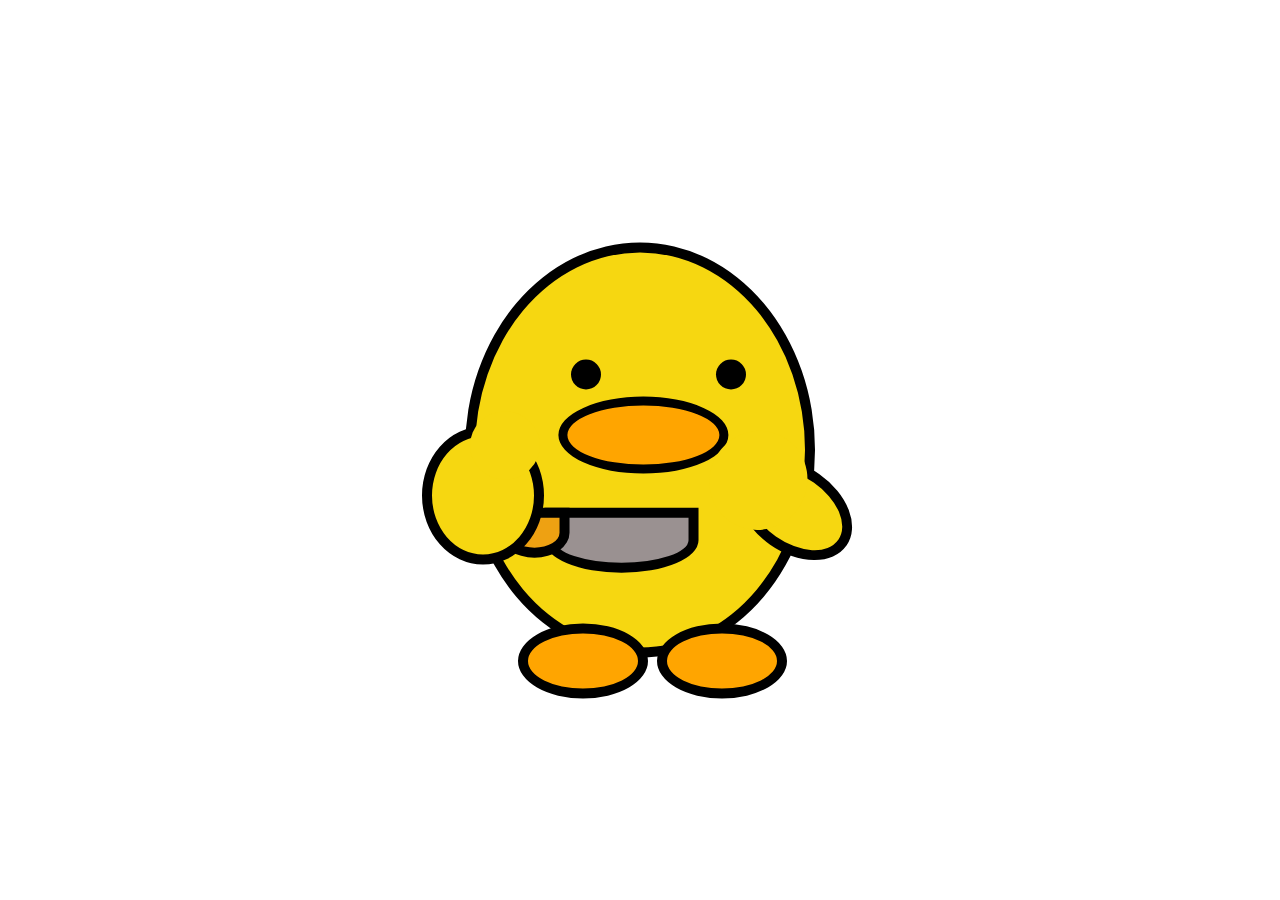
<file: animals/duckKnife/index.html>
<!DOCTYPE html>
<html lang="en">
<head>
    <meta charset="UTF-8">
    <meta http-equiv="X-UA-Compatible" content="IE=edge">
    <meta name="viewport" content="width=device-width, initial-scale=1.0">
    <title>DuckKnife</title>
    <link rel="stylesheet" href="style.css" />
</head>
<body>
      <div class="duck">
          <div class="eye"></div>
          <div class="nose"></div>
          <div class="hand-left"></div>
           <div class="hand-right"></div>
           <div class="knife"></div>
          <div class="leg-left"></div>
          <div class="leg-right"></div>
      </div>
</body>
</html>
</file>
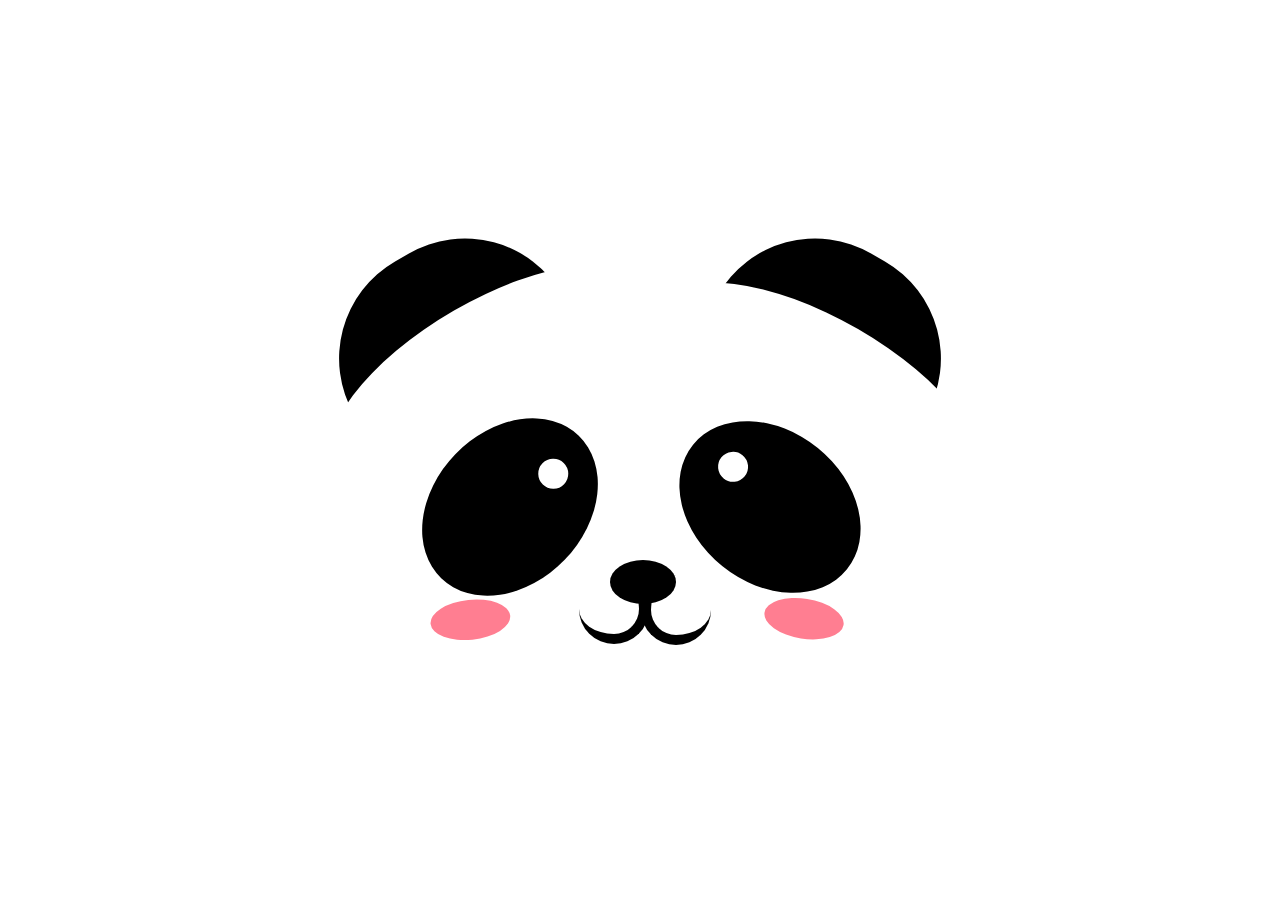
<file: animals/panda1/index.html>
<!DOCTYPE html>
<html lang="en">
<head>
    <meta charset="UTF-8">
    <meta http-equiv="X-UA-Compatible" content="IE=edge">
    <meta name="viewport" content="width=device-width, initial-scale=1.0">
    <title>cutePanda</title>
    <link rel="stylesheet" href="style.css" />
</head>
<body>

    <div class="panda">
        <div class="left-ear"></div>
        <div class="right-ear"></div>
        <div class="left-eye"></div>
        <div class="right-eye"></div>
        <div class="nose">
            <div class="line"></div>
        </div>
    </div>
    
</body>
</html>
</file>
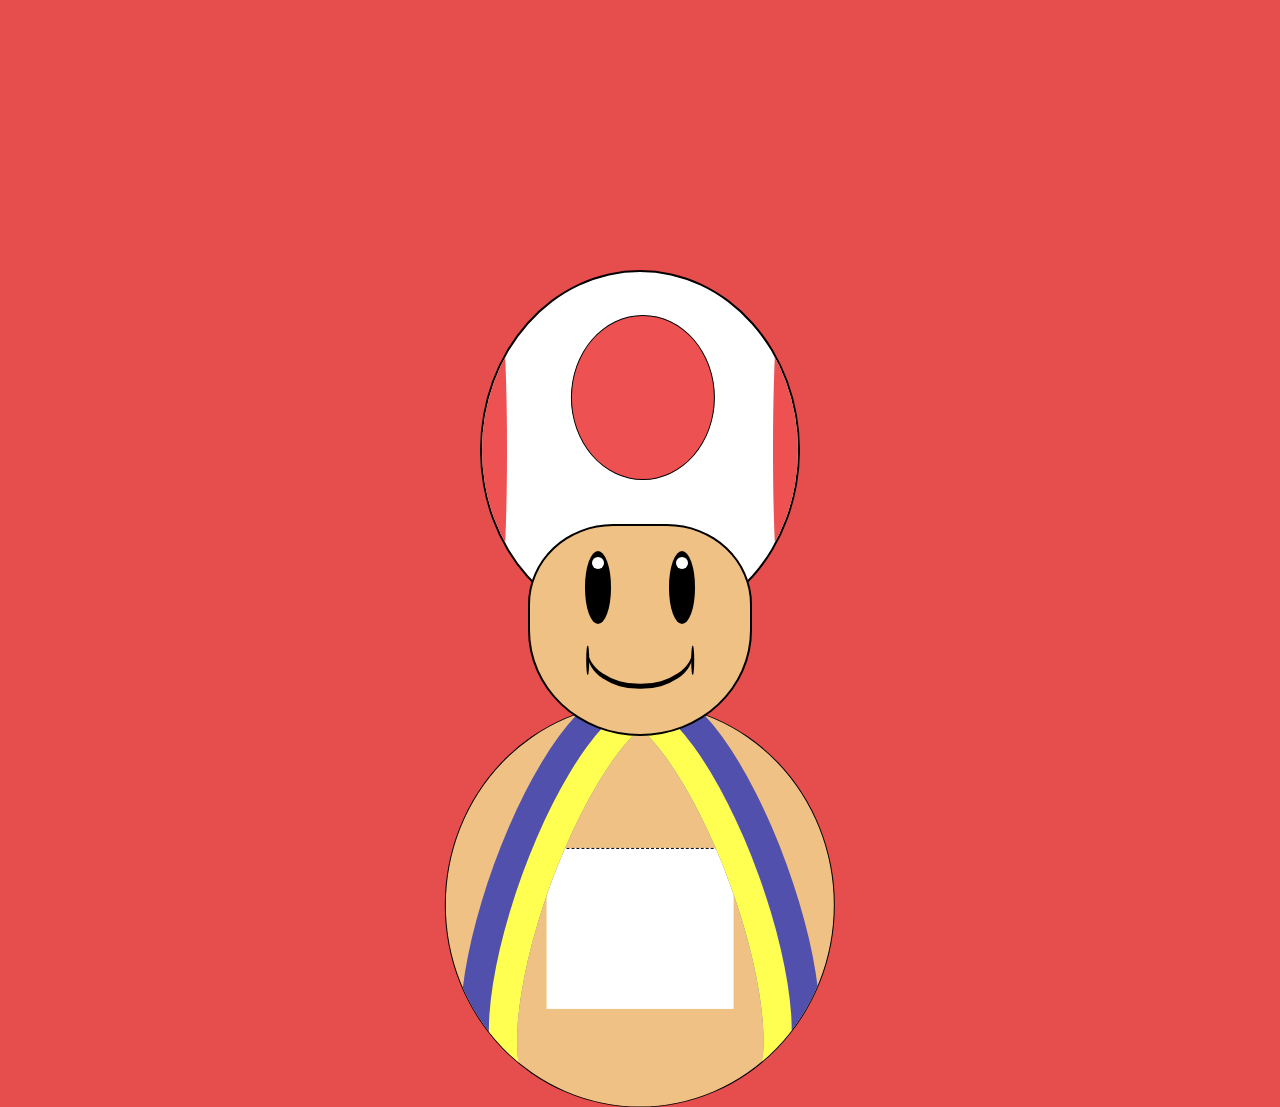
<file: characters/Tod/index.html>
<!DOCTYPE html>
<html lang="en">
<head>
    <meta charset="UTF-8">
    <meta http-equiv="X-UA-Compatible" content="IE=edge">
    <meta name="viewport" content="width=device-width, initial-scale=1.0">
    <title>Tod</title>
    <link rel="stylesheet" href="style.css" />
</head>
<body>
    <div class="tod">
         <div class="mushroom">
             <div class="left-circle"></div>
             <div class="right-circle"></div>
         </div>
         <div class="face">
             <div class="left-eye"></div>
             <div class="right-eye"></div>
             <div class="mouth"></div>
         </div>
         <div class="body">
             <div class="shirt-left"></div>
             <div class="shirt-right"></div>
             <div class="shirt-middle"></div>
         </div>
    </div>
</body>
</html>
</file>
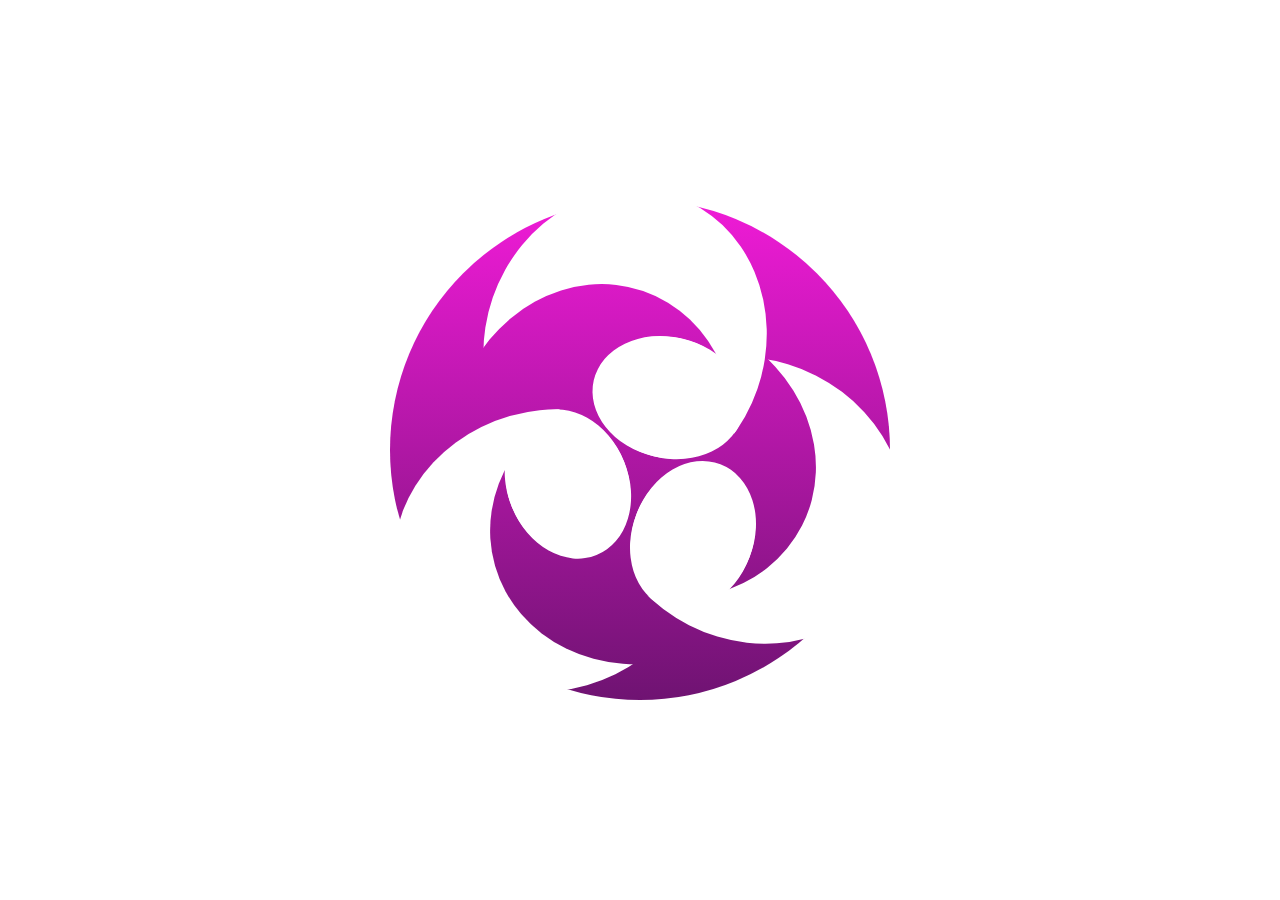
<file: logos/genshinElectro/index.html>
<!DOCTYPE html>
<html lang="en">
<head>
    <meta charset="UTF-8">
    <meta http-equiv="X-UA-Compatible" content="IE=edge">
    <meta name="viewport" content="width=device-width, initial-scale=1.0">
    <title>Document</title>
    <link rel="stylesheet" href="style.css" />
</head>
<body>
    
    <div class="wrapper">
        <div class="oval"></div>
        <div class="oval"></div>
        <div class="oval"></div>
    </div>
       


</body>
</html>
</file>
<file: animals/duckKnife/style.css>
* {
  box-sizing: border-box;
  padding: 0;
  margin: 0;
}

.duck {
  position: absolute;
  top: 50%;
  left: 50%;
  transform: translate(-50%, -50%);
  width: 350px;
  height: 415px;
  border-radius: 50%;
  background-color: #f6d711;
  border: 10px solid #000;
  z-index: 10;
}
.eye,
.nose,
.hand-left,
.hand-right,
.leg {
  position: absolute;
}
.eye {
  width: 30px;
  height: 30px;
  border-radius: 50%;
  background-color: #000;
  top: 27%;
  left: 29%;
  box-shadow: 145px 0;
}

.nose {
  width: 170px;
  height: 77px;
  border: 9px solid #000;
  border-radius: 50%;
  background-color: orange;
  top: 50%;
  left: 50%;
  transform: translate(-48%, -70%);
}

.hand-left,
.hand-right {
  border-radius: 50%;
  background-color: #f6d711;
  border: 10px solid;
  top: 49%;
  left: -16%;
}

.hand-left {
  width: 37%;
  height: 35%;
  top: 44%;
  animation: moveLeftHand 1s linear infinite alternate;
}

@keyframes moveLeftHand {
  from {
    transform: rotate(0deg);
  }
  to {
    transform: rotate(25deg);
  }
}

.hand-left::before {
  content: "";
  position: absolute;
  width: 70px;
  height: 68px;
  top: -21%;
  left: 37.1%;
  border-radius: 50%;
  background-color: #f6d711;
}

.hand-right {
  transform: translateX(330px) rotate(-55deg);
  width: 26%;
  height: 32%;
}

.hand-right::before {
  content: "";
  position: absolute;
  width: 100px;
  height: 97px;
  background-color: #f6d711;
  border-radius: 50%;
  top: -39.4%;
  left: -22%;
}

.knife {
  position: absolute;
  width: 154px;
  height: 65px;
  top: 50%;
  left: 50%;
  transform: translate(-62%, 88%);
  border-bottom-left-radius: 50%;
  border-bottom-right-radius: 50%;
  background-color: #9a9191;
  border: 10px solid;
  z-index: -1;
  animation: moveKnife 1s infinite linear alternate;
}

@keyframes moveKnife {
  from {
    transform: translate(-62%, 88%);
  }

  to {
    transform: translate(-62%, 88%) rotate(15deg);
  }
}

.knife::before {
  content: "";
  position: absolute;
  top: -10px;
  left: -55px;
  width: 50px;
  height: 30px;
  background-color: #eea112;
  border: 10px solid;
  border-bottom-left-radius: 50%;
  border-bottom-right-radius: 50%;
}

.leg-left,
.leg-right {
  position: absolute;
  width: 130px;
  height: 75px;
  background-color: orange;
  border-radius: 50%;
  border: 10px solid;
  bottom: -13%;
  z-index: -1;
}

.leg-left {
  left: 13%;
}

.leg-right {
  left: 55%;
}
</file>
<file: animals/panda1/style.css>
body{
    margin: 0;
    padding: 0;
    box-sizing: border-box;
    display: flex;
    justify-content: center;
    align-items: center;
    height: 100vh;

}


.panda{

   width: 600px;
   height: 400px;
   max-width: 100%;
   position: relative;

   /* border: 1px solid black; */


}

.panda > *{
   position: absolute;
}

.left-ear,.right-ear{
  
   width: 40%;
   height: 28%;
   background-color: rgb(0, 0, 0);
   border-radius: 120px 120px 0px 0px;
   
   
}


.left-ear::before,.right-ear::before{
    left: -45px;
    position: absolute;
    content: "";
    width: 153%;
    height: 139%;
    background-color: #ffffff;
    border-radius: 58%;
    top: 72px;

}

.left-ear{
    left: -30px;
    transform: rotate(-30deg);
}

.right-ear{
    right:-30px;
    transform: rotate(30deg);
}

.left-eye,.right-eye{
    bottom: 0;
    width: 33%;
    height: 38%;
    border-radius: 50%;
    background-color: #000;
    /* transform: rotate(-45deg); */
}

.left-eye::before,.right-eye::before{
    position: absolute;
    content: "";
    width: 30px;
    height: 30px;
    border-radius: 50%;
    background-color: #fff;
    right: 30px;
    top: 69px;
}

.left-eye{
    top: 181px;
    left: 71px;
    transform: rotate(-46deg);
}

.right-eye{
    top: 181px;
    right: 71px;
    transform: rotate(219deg);
}


.left-eye::after,.right-eye::after{
    content: "";
    position: absolute;
    width: 80px;
    height: 40px;
    border-radius: 50%;
    background-color: rgb(255, 126, 145);
   

}


.left-eye::after{
  
   transform: rotate(220deg) translate(-30px, -113px);

   
}
.right-eye::after{
  
    transform: rotate(330deg) translate(-28px, -27px);

   
}



.nose{
    width: 11%;
    height: 11%;
    border-radius: 50%;
    background-color: #000;
    top: 310px;
    left: 269.8px;
}


.nose::before,.nose::after{
     
    position: absolute;
    content:"";
    width: 60px;
    height: 60px;
    border-radius: 50%;
    border: 10px solid black;
    
}


.nose::after{
    top: 14.2px;
    left: -31px;
    border-left: transparent;
    border-top: transparent;
}

.nose::before{
    top: 15px;
    left: 31px;
    border-right: transparent;
    border-top: transparent;
}


@media(max-width:500px){

   .panda{
       transform: scale(0.5);
   }

   .panda > *{
       transform: scale(0.5);
   }

}
</file>
<file: characters/Tod/style.css>
*{
    margin: 0;
    padding: 0;
    box-sizing: border-box;
}



body{
    height: 100vh;
    display: flex;
    justify-content: center;
    align-items: flex-end;
    background-color: rgb(230, 77, 77);
    overflow: hidden;
}


.tod{
    width: 50%;
    height: 50%;
    /* background-color: blue; */
    position: relative;
    /* border: 1px solid black; */
}


.tod > *{
   position: absolute;
}

.mushroom{
    left: 50%;
    transform: translate(-50%,-50%);
    width: 50%;
    height: 80%;
    background-color: rgb(255, 255, 255);
    border-radius: 50%;
    overflow: hidden;
    border: 2px solid black;
}

.mushroom::after{


    content: "";
    position: absolute;
    width: 45%;
    height: 46%;
    border-radius: 50%;
    background-color: rgb(237, 81, 81);
    left: 51%;
    top: 12%;
    transform: translate(-50%);
    border: 0.5px solid black;

}


.mushroom > .left-circle, .mushroom > .right-circle{
    position: absolute;
}

.left-circle{
    width: 8%;
    height: 100%;
    background-color: rgb(237, 81, 81);
    border-radius: 50%;
    left: 0%;
}

.right-circle{
    width: 8%;
    height: 100%;
    background-color: rgb(237, 81, 81);
    border-radius: 50%;
    right: 0%;

}


.face{
    width: 35%;
    height: 47%;
    border-radius: 38% 38% 50% 50%;
    background-color: black;
    left: 50%;
    transform: translate(-50%,35%);
    background-color: rgb(239, 193, 133);
    border: 2px solid black;
}

.face > *{
    position: absolute;
}

.left-eye,.right-eye{
    width: 12%;
    height: 35%;
    border-radius: 50%;
    background-color: black;
    

}

.left-eye{
 left: 25%;
 top: 12%;

}

.left-eye::before{
    content: "";
    position: absolute;
    width: 12px;
    height: 12px;
    border-radius: 50%;
    background-color: #fff;
    top: 8%;
    left: 50%;
    transform: translateX(-50%);
}
.right-eye::before{
    content: "";
    position: absolute;
    width: 12px;
    height: 12px;
    border-radius: 50%;
    background-color: #fff;
    top: 8%;
    left: 50%;
    transform: translateX(-50%);
}

.right-eye{
  right: 25%;
  top: 12%;

}

.mouth{
    left: 50%;
    top: 50%;
    transform: translate(-50%,-25%);
    width: 48%;
    height: 35%;
    border-radius: 50%;
    /* background-color: black; */
    box-shadow: 0 5px black;

}

.mouth::before{
    content: "";
    position: absolute;
    width: 2.5%;
    height: 40%;
    background-color:  black;
    border-radius: 50%;
    left: -1%;
    top: 47%;
}
.mouth::after{
    content: "";
    position: absolute;
    width: 2.5%;
    height: 40%;
    background-color:  black;
    border-radius: 50%;
    right: -1%;
    top: 47%;
}



.body{
    width: 61%;
    height: 90%;
    border-radius: 50%;
    bottom: -91%;
    background-color: rgb(239, 193, 133);
    z-index: -9;
    left: 50%;
    transform: translate(-50%,-50%);
    border: 1px solid black;
    overflow: hidden;

}


.shirt-left{
    position: absolute;
    width: 30%;
    height: 100%;
    /* background-color: blue; */
    border-radius: 50%;
    left: 26%;
    transform: rotate(20deg);
    box-shadow:
     -30px 0  rgb(255, 255, 82),
     -60px 0 rgb(81, 81, 173)
     ;
}
.shirt-right{
    position: absolute;
    width: 30%;
    height: 100%;
    /* background-color: blue; */
    border-radius: 50%;
    right: 26%;
    transform: rotate(-20deg);
    box-shadow:
     30px 0  rgb(255, 255, 82),
     60px 0 rgb(81, 81, 173)
     ;
}


.shirt-middle{
    width: 48%;
    height: 40%;
    background-color: #fff;
    left: 50%;
    transform: translate(-50%,-50%);
    position: absolute;
    top: 56%;
    z-index: -99;
    border-top: 1px dashed black;
}
</file>
<file: logos/genshinElectro/style.css>
body{
    margin: 0;
    padding: 0;
    height: 100vh;
    display: flex;
    justify-content: center;
    align-items: center;
    background-color: white;

}


.wrapper{

    width: 500px;
    height: 500px;
    border-radius: 50%;
    background:  linear-gradient(180deg,rgb(240, 27, 215),rgb(111, 19, 114));
    position: relative;
    animation: scale 1s linear infinite alternate-reverse;

}

@keyframes scale {

    from{
       transform: scale(0.1);
    }
    to{
        transform: scale(1.3);
    }
    
}


.oval{
    width: 311px;
    height: 280px;
    border-radius: 50%;
    box-shadow: -100px 0 0 0 white;
    position: absolute;
    top: 183px;
    left: 99px;
    transform: rotate(344deg);
}



.oval::before{

    position: absolute;
    content: "";
    width: 39%;
    height: 54%;
    border-radius: 50%;
    background-color: white;
    top: 5px;
    left: 32px;
    transform: rotate(354deg);
    box-shadow: 0 2px 0 white;


}


.oval:nth-child(2){
    transform: rotate(207deg);
    top: 115px;
    left: 118px;
}


.oval:nth-child(3){
    transform: rotate(109deg);
    top: 98px;
    left: 47px;
}
</file>
